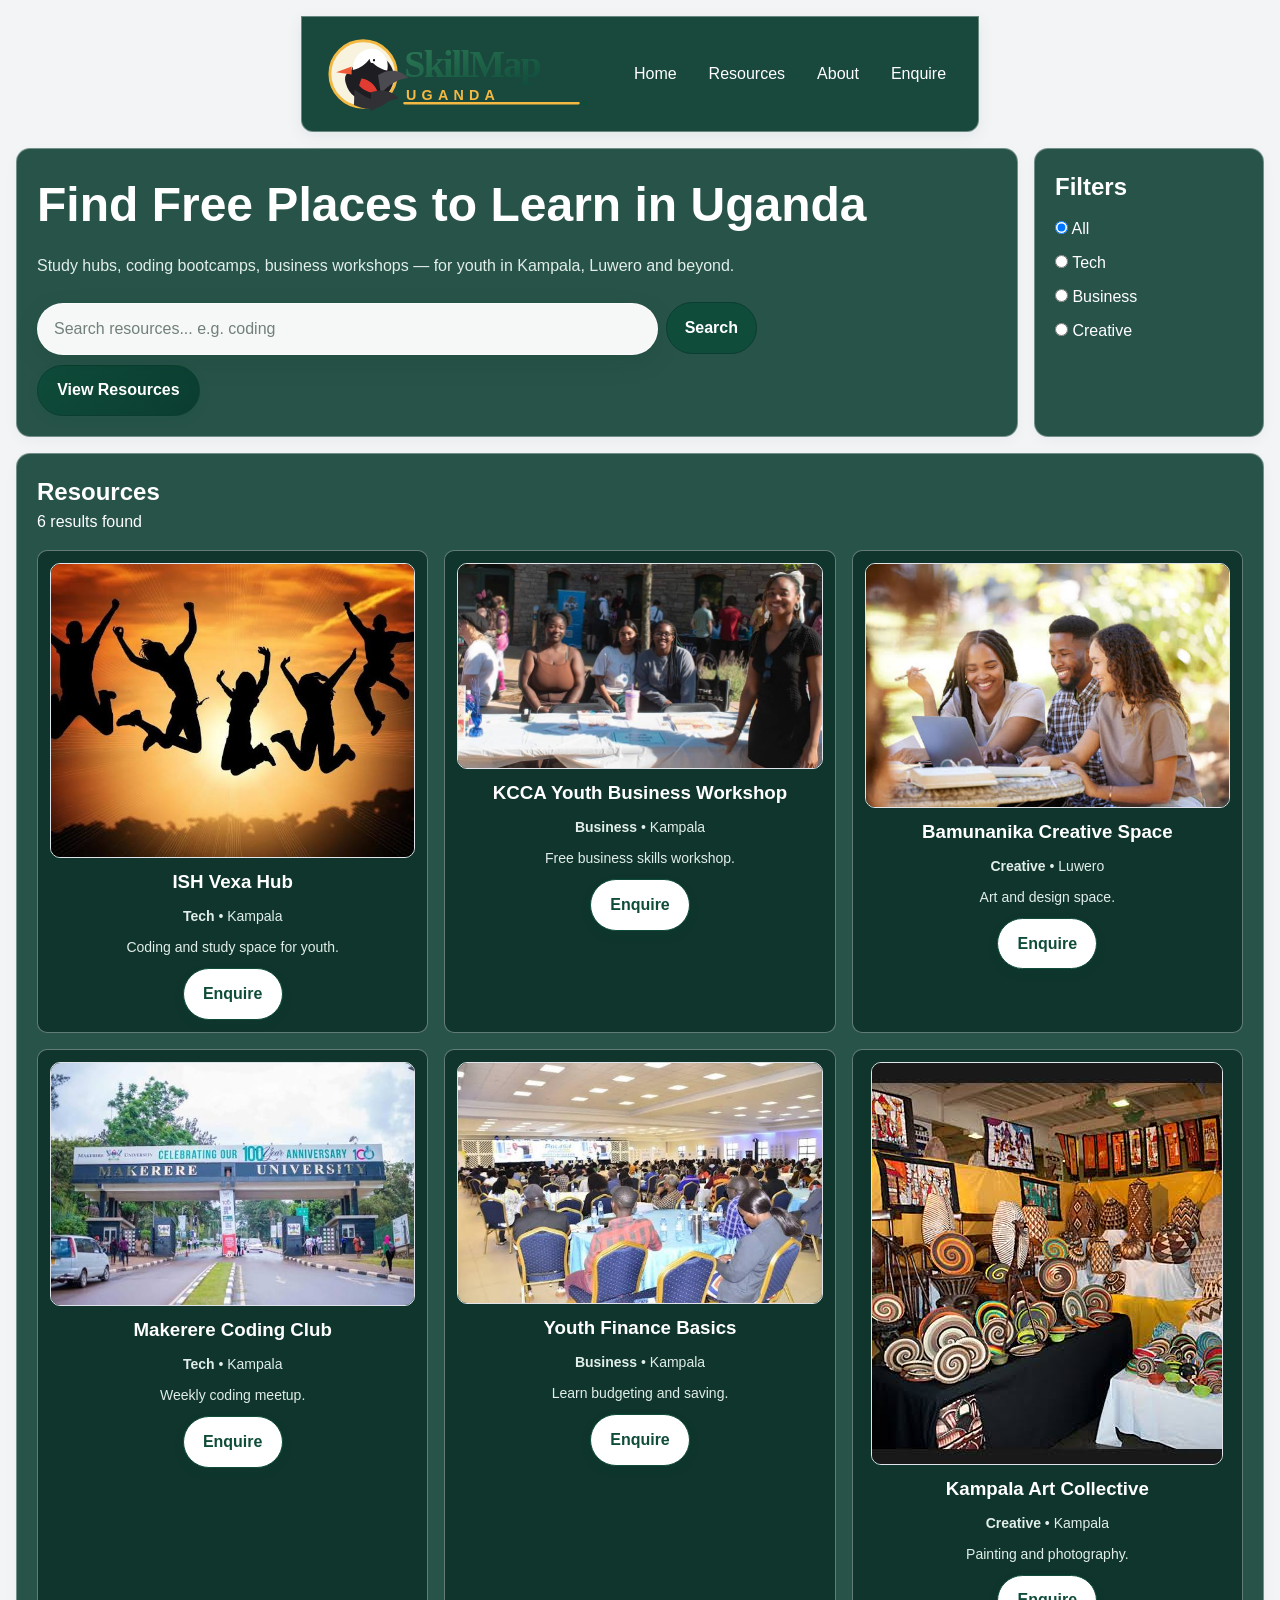
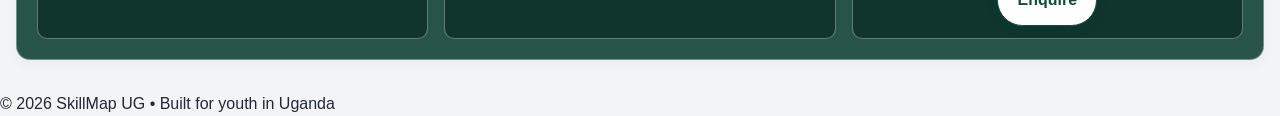
<file: index.html>
<!DOCTYPE html>
<html lang="en">
<head>
<meta charset="UTF-8">
<meta name="viewport" content="width=device-width, initial-scale=1.0">
<title>SkillMap UG - Free Youth Resources</title>
<link rel="stylesheet" href="style-wireframe.css">
<link rel="stylesheet" href="background-slideshow.css">
</head>
<body>
<div class="background-slideshow" aria-hidden="true">
  <div class="background-slide"></div>
  <div class="background-slide"></div>
  <div class="background-slide"></div>
</div>
<div class="page">

  <header>
    <a href="index.html" class="logo" aria-label="SkillMap UG home"><img src="assets/skillmap-wordmark.svg" alt="SkillMap Uganda"></a>
    <button class="menu-btn" aria-expanded="false" aria-controls="main-menu">Menu</button>
    <nav>
      <ul id="main-menu">
        <li><a href="index.html">Home</a></li>
        <li><a href="index.html#resources">Resources</a></li>
        <li><a href="about.html">About</a></li>
        <li><a href="enquire.html">Enquire</a></li>
      </ul>
    </nav>
  </header>

  <main>
    <section class="hero">
      <h1>Find Free Places to Learn in Uganda</h1>
      <p>Study hubs, coding bootcamps, business workshops — for youth in Kampala, Luwero and beyond.</p>

      <form class="search-box" role="search" id="resource-search">
        <label for="search-input" class="visually-hidden">Search resources</label>
        <input type="search" id="search-input" placeholder="Search resources... e.g. coding" autocomplete="off" aria-describedby="search-hint">
        <button type="submit" class="search-submit">Search</button>
      </form>
      <p id="search-hint" class="visually-hidden">Search by name, category, location or description.</p>

      <div class="pills">
        <button class="pill active" data-filter="all">All</button>
        <button class="pill" data-filter="tech">Tech</button>
        <button class="pill" data-filter="business">Business</button>
        <button class="pill" data-filter="creative">Creative</button>
      </div>

      <a href="#resources" class="btn btn-main">View Resources</a>
    </section>

    <aside class="filters">
      <h2>Filters</h2>
      <label><input type="radio" name="filter" value="all" checked> All</label>
      <label><input type="radio" name="filter" value="tech"> Tech</label>
      <label><input type="radio" name="filter" value="business"> Business</label>
      <label><input type="radio" name="filter" value="creative"> Creative</label>
    </aside>

    <section class="resources" id="resources">
      <h2>Resources</h2>
      <div id="status" aria-live="polite"></div>
      <p id="result-count" aria-live="polite">3 res
      <p id="no-results" hidden>No resources found. Try another filter or clear search.</p>
<button id="retry-btn" hidden>Retry</button>
  
<div class="cards" id="cards"></div>
        <!-- Cards are rendered by script.js from sample data -->
      </div>
    </section>
  </main>

  <footer>
    <p>© 2026 SkillMap UG • Built for youth in Uganda</p>
  </footer>

</div>
<script src="script.js"></script>
</body>
</html>
</file>
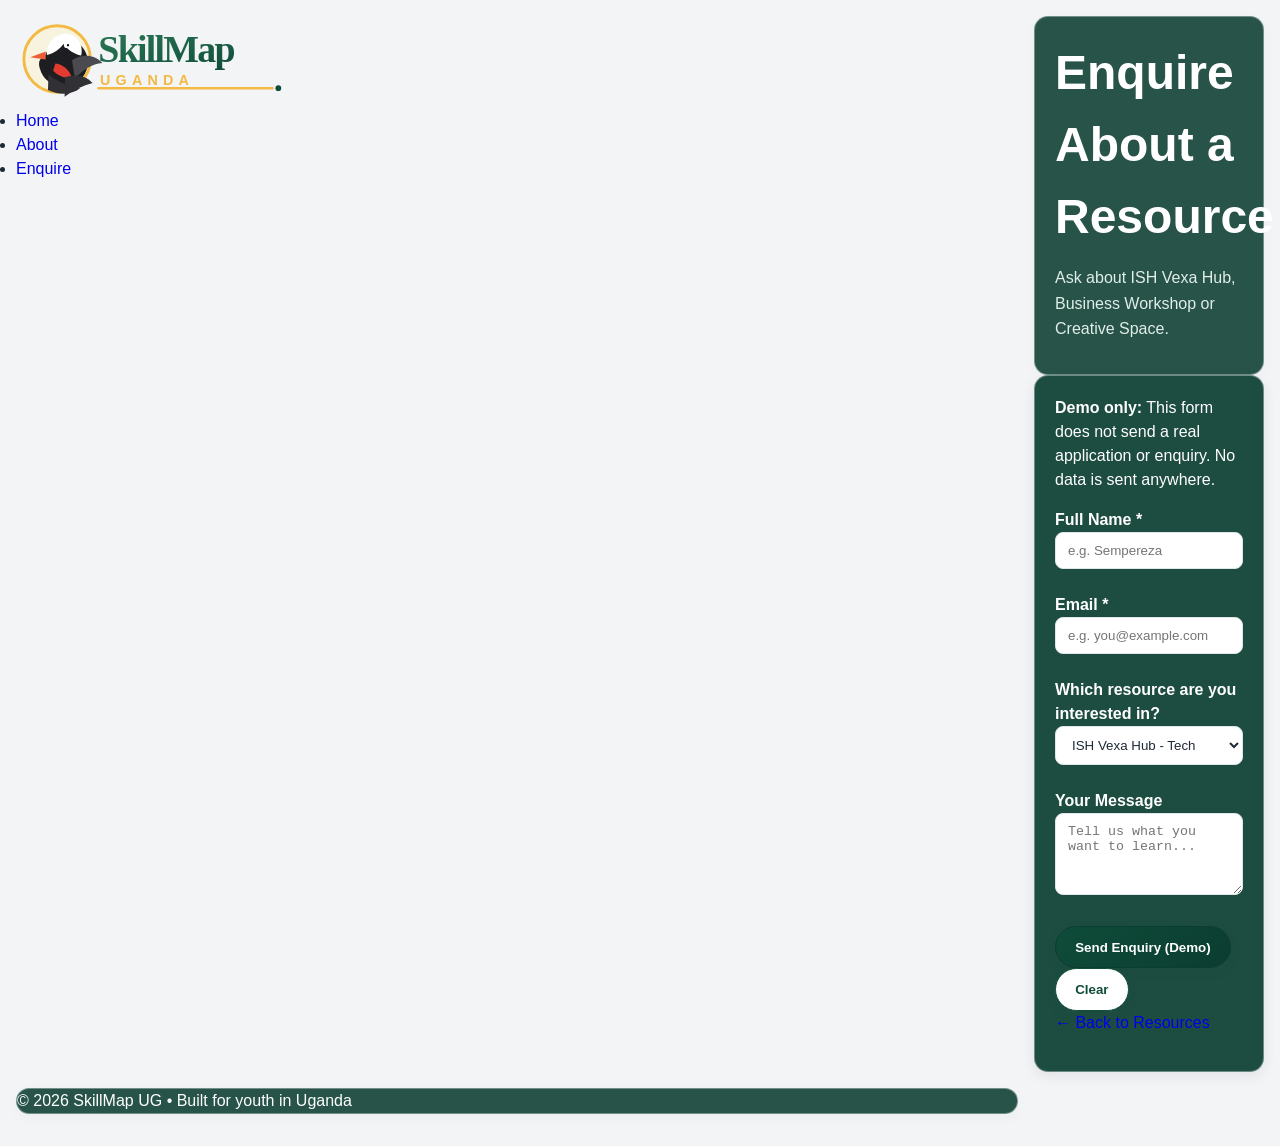
<file: enquire.html>
<!DOCTYPE html>
<html lang="en">
<head>
<meta charset="UTF-8">
<meta name="viewport" content="width=device-width, initial-scale=1.0">
<title>Enquire - SkillMap UG</title>
<link rel="stylesheet" href="style.css">
<link rel="stylesheet" href="background-slideshow.css">
</head>
<body>
<div class="background-slideshow" aria-hidden="true">
  <div class="background-slide"></div>
  <div class="background-slide"></div>
  <div class="background-slide"></div>
</div>
<div class="page">

  <header>
    <a href="index.html" class="logo" aria-label="SkillMap UG home"><img src="assets/skillmap-wordmark.svg" alt="SkillMap Uganda"></a>
    <button class="menu-btn" aria-expanded="false" aria-controls="main-menu">Menu</button>
    <nav>
      <ul id="main-menu">
        <li><a href="index.html">Home</a></li>
        <li><a href="about.html">About</a></li>
        <li><a href="enquire.html">Enquire</a></li>
      </ul>
    </nav>
  </header>

  <main>
    <section class="hero">
      <h1>Enquire About a Resource</h1>
      <p>Ask about ISH Vexa Hub, Business Workshop or Creative Space.</p>
    </section>

    <section class="enquire-form">
      <p><strong>Demo only:</strong> This form does not send a real application or enquiry. No data is sent anywhere.</p>
      
      <!-- Announced accessibly - JS writes success / error here -->
      <p id="form-message" aria-live="polite"></p>

      <form novalidate>
        <div>
          <label for="name">Full Name *</label><br>
          <input type="text" id="name" name="name" placeholder="e.g. Sempereza" required autocomplete="name">
        </div>
        <br>

        <div>
          <label for="email">Email *</label><br>
          <input type="email" id="email" name="email" placeholder="e.g. you@example.com" required autocomplete="email">
        </div>
        <br>

        <div>
          <label for="interest">Which resource are you interested in?</label><br>
          <select id="interest" name="interest">
            <option value="tech">ISH Vexa Hub - Tech</option>
            <option value="business">KCCA Youth Business Workshop</option>
            <option value="creative">Bamunanika Creative Space</option>
          </select>
        </div>
        <br>

        <div>
          <label for="message">Your Message</label><br>
          <textarea id="message" name="message" rows="4" placeholder="Tell us what you want to learn..."></textarea>
        </div>
        <br>

        <button type="submit" class="btn btn-main">Send Enquiry (Demo)</button>
        <button type="reset" class="btn">Clear</button>
      </form>

      <p><a href="index.html">← Back to Resources</a></p>
    </section>
  </main>

  <footer>
    <p>© 2026 SkillMap UG • Built for youth in Uganda</p>
  </footer>

</div>
<script src="script.js"></script>
</body>
</html>
</file>
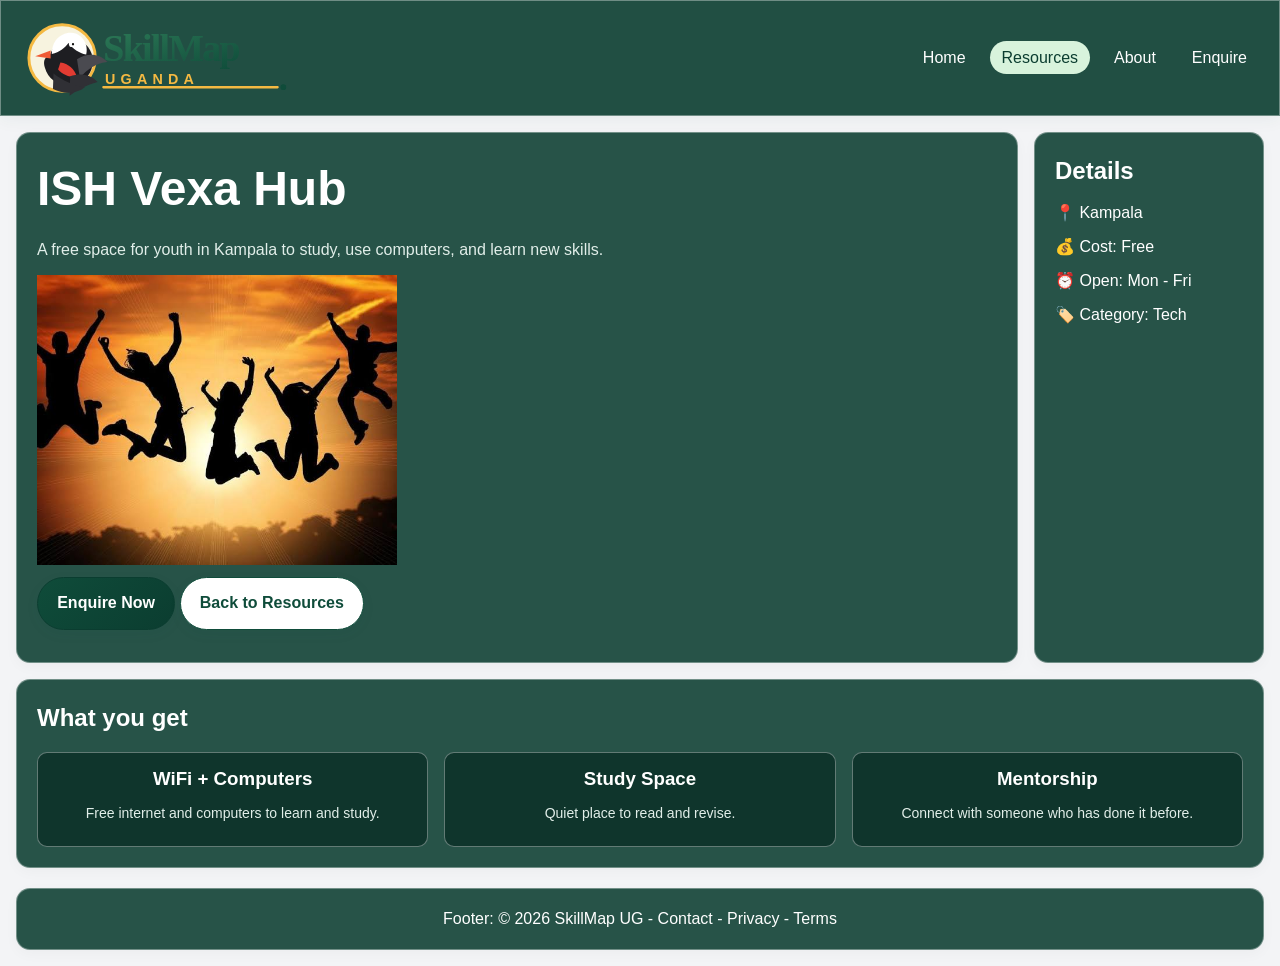
<file: resources/ishvexa-hub.html>
<!DOCTYPE html>
<html lang="en">
<head>
  <meta charset="UTF-8">
  <meta name="viewport" content="width=device-width, initial-scale=1.0">
  <title>ISH Vexa Hub - SkillMap UG</title>
  <link rel="stylesheet" href="../style.css">
  <link rel="stylesheet" href="../background-slideshow.css">
</head>
<body>
  <div class="background-slideshow" aria-hidden="true">
    <div class="background-slide"></div>
    <div class="background-slide"></div>
    <div class="background-slide"></div>
  </div>

  <header class="header">
    <a href="../index.html" class="logo" aria-label="SkillMap UG home"><img src="../assets/skillmap-wordmark.svg" alt="SkillMap Uganda"></a>
    <nav class="nav" aria-label="Main Navigation">
      <ul>
        <li><a href="../index.html">Home</a></li>
        <li><a href="../index.html#resources" class="active">Resources</a></li>
        <li><a href="../about.html">About</a></li>
        <li><a href="../enquire.html">Enquire</a></li>
      </ul>
      <button class="menu-btn" aria-label="Open menu">☰</button>
    </nav>
  </header>

  <div class="page">
    <section class="hero">
      <h1>ISH Vexa Hub</h1>
      <p>A free space for youth in Kampala to study, use computers, and learn new skills.</p>
      <img
        src="../SkillMap-UG/assets/images/home.jpg"
        srcset="../SkillMap-UG/assets/images/home.jpg 360w, ../SkillMap-UG/assets/images/home.jpg 768w, ../SkillMap-UG/assets/images/home.jpg 1440w"
        sizes="(max-width: 480px) 360px, (max-width: 768px) 768px, 1440px"
        width="360"
        height="240"
        alt="ISH Vexa Hub in Kampala"
        style="max-width:100%;height:auto;display:block;margin-top:12px;">
      <p><a href="../enquire.html" class="btn btn-main">Enquire Now</a> <a href="../index.html#resources" class="btn">Back to Resources</a></p>
    </section>

    <aside class="filters">
      <h2>Details</h2>
      <label>📍 Kampala</label>
      <label>💰 Cost: Free</label>
      <label>⏰ Open: Mon - Fri</label>
      <label>🏷️ Category: Tech</label>
    </aside>

    <section class="resources">
      <h2>What you get</h2>
      <div class="cards">
        <article class="card"><h3>WiFi + Computers</h3><p>Free internet and computers to learn and study.</p></article>
        <article class="card"><h3>Study Space</h3><p>Quiet place to read and revise.</p></article>
        <article class="card"><h3>Mentorship</h3><p>Connect with someone who has done it before.</p></article>
      </div>
    </section>

    <footer class="footer">
      <p>Footer: © 2026 SkillMap UG - Contact - Privacy - Terms</p>
    </footer>
  </div>

  <nav class="bottom-nav" aria-label="Mobile navigation">
    <a href="../index.html">⌂ Home</a>
    <a href="../index.html#resources" class="active">🔖 Saved</a>
    <a href="../enquire.html">👤 Profile</a>
  </nav>

</body>
</html>
</file>
<file: style-wireframe.css>
:root{--main:#0f4c3a;--main-dark:#0b3d30;--light:#eef5f1;--white:#fff;--text:#1f2937;--line:#dfe5ea;--gap:16px;--padding:20px;--radius:14px}*{box-sizing:border-box;margin:0;padding:0}html{scroll-behavior:smooth}body{font-family:Arial,sans-serif;color:var(--text);line-height:1.5;background:linear-gradient(rgba(243,244,246,.18),rgba(237,243,239,.18)),url("assets/background.jpg") center/cover fixed}a{text-decoration:none}img{max-width:100%;height:auto;display:block}button,input,textarea,select{font:inherit}a:focus-visible,button:focus-visible,input:focus-visible,textarea:focus-visible,select:focus-visible{outline:3px solid #ff6b35;outline-offset:2px}
header{grid-area:header;max-width:1440px;margin:0 auto;padding:14px var(--padding);position:sticky;top:0;z-index:30;display:flex;align-items:center;justify-content:space-between;background:rgba(11,61,48,.94);border:1px solid rgba(255,255,255,.35);border-bottom-left-radius:12px;border-bottom-right-radius:12px;box-shadow:0 4px 16px rgba(15,76,58,.08)}.logo{color:var(--white);font-weight:700;letter-spacing:.02em;display:inline-flex;align-items:center;gap:6px;text-decoration:none}.logo img{width:300px;height:86px;object-fit:contain;border-radius:0;box-shadow:none}.logo span{font-family:Georgia,'Times New Roman',serif;font-size:1.35rem;font-weight:700;letter-spacing:-.02em;line-height:1}header nav ul{display:flex;align-items:center;gap:8px;list-style:none}header nav a{display:block;color:var(--white);padding:8px 12px;border-radius:999px}header nav a:hover,header nav a:focus-visible{background:var(--light);color:var(--main)}.menu-btn{display:none;border:1px solid var(--line);border-radius:10px;padding:8px 12px;background:var(--white);color:var(--text);cursor:pointer}
.page{max-width:1440px;margin:0 auto;padding:var(--gap);display:grid;grid-template-columns:minmax(0,1fr) 230px;grid-template-areas:"header header" "hero filters" "resources resources" "footer footer";gap:var(--gap)}.page>main{display:contents}.hero,.filters,.resources,.page>footer{color:var(--white);background:rgba(11,61,48,.88);border:1px solid rgba(255,255,255,.35);border-radius:var(--radius);box-shadow:0 4px 14px rgba(17,24,39,.04)}.hero{grid-area:hero;padding:var(--padding)}.hero h1{margin-bottom:10px;font-size:clamp(2rem,4vw,3rem)}.hero p{margin:12px 0;color:#e1eee9;line-height:1.6}.filters{grid-area:filters;padding:var(--padding)}.filters h2{margin-bottom:12px}.filters label{display:block;margin:10px 0;color:var(--white)}.resources{grid-area:resources;padding:var(--padding)}.cards{display:grid;grid-template-columns:repeat(3,minmax(0,1fr));gap:var(--gap);margin-top:16px}.card{padding:12px;text-align:center;color:var(--white);background:rgba(5,39,31,.68);border:1px solid rgba(255,255,255,.35);border-radius:10px}.card img{margin:0 auto 10px;border:1px solid var(--line);border-radius:10px}.card h3{margin-bottom:8px}.card p{margin:10px 0;color:#e1eee9;font-size:14px}.page>footer{grid-area:footer;padding:18px;text-align:center}
.btn,button.btn{display:inline-flex;align-items:center;justify-content:center;gap:8px;padding:.8rem 1.2rem;border:1px solid var(--main);border-radius:999px;background:var(--white);color:var(--main);font-weight:700;cursor:pointer;box-shadow:0 4px 12px rgba(15,76,58,.08);transition:.18s ease}.btn:hover,button.btn:hover{transform:translateY(-1px);box-shadow:0 8px 18px rgba(15,76,58,.12)}.btn-main,button.btn-main{background:linear-gradient(135deg,var(--main),var(--main-dark));color:var(--white);border-color:var(--main-dark)}
.search-box{position:relative;max-width:720px}.search-icon{position:absolute;left:17px;top:27px;width:20px;height:20px;color:var(--main);transform:translateY(-50%);z-index:2;pointer-events:none}.search-box #search-input{width:100%;height:52px;margin:12px 0 10px;padding:0 82px 0 48px;border:1px solid rgba(255,255,255,.48);border-radius:999px;background:rgba(255,255,255,.96);color:#17231f;font-size:16px;box-shadow:0 8px 24px rgba(6,48,37,.12);appearance:none}.search-box #search-input::-webkit-search-cancel-button{display:none}.search-box #search-input::placeholder{color:#718078}.search-box #search-input:focus{border-color:#ff8c00;background:#fff;box-shadow:0 0 0 4px rgba(255,140,0,.18),0 10px 28px rgba(6,48,37,.16);outline:none}.search-shortcut{position:absolute;right:16px;top:27px;min-width:27px;height:27px;display:grid;place-items:center;transform:translateY(-50%);border:1px solid #d7dfdb;border-bottom-width:3px;border-radius:7px;background:#f4f7f5;color:#66736d;font:700 13px/1 Arial,sans-serif;pointer-events:none}.search-clear{position:absolute;right:12px;top:27px;width:34px;height:34px;padding:7px;transform:translateY(-50%);border:0;border-radius:50%;background:#edf3f0;color:#405149;cursor:pointer;z-index:3}.search-clear:not([hidden])+.search-shortcut{display:none}.search-clear:hover{background:#dde8e3}.search-clear svg{width:100%;height:100%}
.pills,.bottom-nav{display:none}.visually-hidden{position:absolute!important;width:1px!important;height:1px!important;padding:0!important;margin:-1px!important;overflow:hidden!important;clip:rect(0,0,0,0)!important;white-space:nowrap!important;border:0!important}#no-results{margin-top:12px}
@media(max-width:768px){.page{grid-template-columns:1fr;grid-template-areas:"header" "hero" "filters" "resources" "footer"}.cards{grid-template-columns:repeat(2,minmax(0,1fr))}}
@media(max-width:480px){header{position:relative}header nav ul{display:none}header nav ul.open{position:absolute;top:calc(100% + 8px);right:20px;min-width:180px;display:flex;flex-direction:column;align-items:stretch;padding:12px;background:var(--white);border:1px solid var(--line);border-radius:12px;box-shadow:0 12px 24px rgba(15,76,58,.12)}header nav ul.open a{color:var(--text)}.menu-btn{display:block}.page{padding:8px}.cards{grid-template-columns:1fr}.hero,.filters,.resources{padding:15px}.search-box,#search-hint{display:block}.pills{display:flex;flex-wrap:wrap;gap:8px;margin:10px 0 16px}.pill{padding:7px 12px;border:1px solid var(--line);border-radius:999px;background:var(--white);color:var(--text);cursor:pointer}.pill.active{background:var(--main);color:var(--white);border-color:var(--main)}}
@media(prefers-reduced-motion:reduce){html{scroll-behavior:auto}*{animation:none!important;transition:none!important}}
.search-box{display:grid;grid-template-columns:minmax(0,1fr) auto;align-items:center;gap:8px}
.search-box #search-input{margin:12px 0 10px;padding:0 16px}
.search-submit{min-height:52px;padding:0 18px;border:1px solid var(--main-dark);border-radius:999px;background:var(--main);color:var(--white);font-weight:700;cursor:pointer}
.search-submit:hover,.search-submit:focus-visible{background:var(--main-dark)}
</file>
<file: background-slideshow.css>
body {
  position: relative;
  isolation: isolate;
  background-color: var(--bg, #f3f4f6);
  background-image: none;
}

.background-slideshow {
  position: fixed;
  inset: 0;
  z-index: -1;
  overflow: hidden;
  pointer-events: none;
}

.background-slide {
  position: absolute;
  inset: 0;
  background-position: center;
  background-repeat: no-repeat;
  background-size: cover;
  opacity: 0;
  animation: skillmap-background-fade 18s ease-in-out infinite;
}

.background-slide::after {
  position: absolute;
  inset: 0;
  content: "";
  background: linear-gradient(180deg, rgba(4, 26, 20, 0.24), rgba(4, 26, 20, 0.34));
}

.background-slide:nth-child(1) {
  background-image: url("assets/background.jpg");
  animation-delay: 0s;
}

.background-slide:nth-child(2) {
  background-image: url("assets/background2.jpg");
  animation-delay: 6s;
}

.background-slide:nth-child(3) {
  background-image: url("assets/background3.jpeg");
  animation-delay: 12s;
}

@keyframes skillmap-background-fade {
  0%, 30% { opacity: 1; }
  38%, 100% { opacity: 0; }
}

@media (prefers-reduced-motion: reduce) {
  .background-slide { animation: none; opacity: 0; }
  .background-slide:first-child { opacity: 1; }
}
</file>
<file: style.css>
/* SkillMap UG - wireframe desktop + mobile */
:root {
  --main: #0f4c3a;
  --main-dark: #0b3d30;
  --light: #eef5f1;
  --bg: #f3f4f6;
  --white: #fff;
  --text: #1f2937;
  --muted: #5a6472;
  --line: #dfe5ea;
  --font: Arial, sans-serif;
  --gap: 16px;
  --padding: 20px;
  --radius: 14px;
  --radius-sm: 10px;
  --focus: 2px solid #ff8c00;
}

* { margin: 0; padding: 0; box-sizing: border-box; }
body {
  font-family: var(--font);
  background: linear-gradient(rgba(243, 244, 246, 0.18), rgba(237, 243, 239, 0.18)), url("assets/background.jpg") center / cover fixed;
  color: var(--text);
  line-height: 1.5;
}
a { text-decoration: none; }
a:focus, button:focus, input:focus { outline: var(--focus); outline-offset: 2px; }
img { max-width: 100%; height: auto; display: block; }

.header {
  background: rgba(11, 61, 48, 0.9);
  border: 1px solid rgba(255, 255, 255, 0.35);
  box-shadow: 0 4px 16px rgba(15, 76, 58, 0.05);
  position: sticky;
  top: 0;
  z-index: 30;
  padding: 14px var(--padding);
  display: flex;
  justify-content: space-between;
  align-items: center;
  max-width: 1440px;
  margin: 0 auto;
}
.logo {
  display: inline-flex;
  align-items: center;
  gap: 6px;
  text-decoration: none;
  font-weight: 700;
  color: var(--white);
  letter-spacing: 0.02em;
  font-family: Georgia, "Times New Roman", serif;
  font-size: 1.35rem;
  letter-spacing: -0.02em;
}
.logo span { font-size: 1.35rem; }
.logo img {
  width: 300px;
  height: 86px;
  object-fit: contain;
  border-radius: 0;
  box-shadow: none;
}
.nav ul {
  list-style: none;
  display: flex;
  gap: 12px;
  align-items: center;
}
.nav a {
  color: var(--white);
  padding: 8px 12px;
  border-radius: 999px;
  transition: 0.2s ease;
}
.nav a:hover,
.nav a:focus-visible {
  background: var(--light);
  color: var(--main);
}
.nav a.active {
  background: #d8f3dc;
  color: var(--main-dark);
}
.menu-btn {
  display: none;
  background: var(--white);
  border: 1px solid var(--line);
  color: var(--text);
  font-size: 22px;
  border-radius: 10px;
  padding: 8px 12px;
  cursor: pointer;
}

.page {
  max-width: 1440px;
  margin: 0 auto;
  padding: var(--gap);
  display: grid;
  grid-template-columns: 1fr 230px;
  grid-template-areas: "hero filters" "resources resources" "footer footer";
  gap: var(--gap);
}
.hero,
.filters,
.resources,
.footer,
.page > footer {
  background: rgba(11, 61, 48, 0.88);
  border: 1px solid rgba(255, 255, 255, 0.35);
  border-radius: var(--radius);
  box-shadow: 0 4px 14px rgba(17, 24, 39, 0.03);
  color: var(--white);
}
.hero { grid-area: hero; padding: var(--padding); }
.hero h1 { margin-bottom: 10px; font-size: clamp(2rem, 4vw, 3rem); }
.hero p { margin: 12px 0; color: #e1eee9; line-height: 1.6; }
.filters {
  grid-area: filters;
  padding: var(--padding);
}
.filters h2 { margin-bottom: 12px; }
.filters label {
  display: block;
  margin: 10px 0;
  color: var(--white);
}
.resources {
  grid-area: resources;
  padding: var(--padding);
}
.cards {
  display: grid;
  grid-template-columns: repeat(3, minmax(0, 1fr));
  gap: var(--gap);
  margin-top: 16px;
}
.card {
  border: 1px solid rgba(255, 255, 255, 0.35);
  background: rgba(5, 39, 31, 0.68);
  border-radius: var(--radius-sm);
  padding: 12px;
  text-align: center;
  color: var(--white);
}
.card img {
  border-radius: 10px;
  border: 1px solid var(--line);
  margin: 0 auto 10px;
}
.card h3 { margin-bottom: 8px; }
.card p { margin: 10px 0; color: #e1eee9; font-size: 14px; }

.btn, button.btn {
  display: inline-flex;
  align-items: center;
  justify-content: center;
  gap: 8px;
  border: 1px solid var(--main);
  background: var(--white);
  color: var(--main);
  padding: 0.8rem 1.2rem;
  border-radius: 999px;
  font-weight: 700;
  text-decoration: none;
  cursor: pointer;
  transition: transform 0.18s ease, box-shadow 0.18s ease, background 0.18s ease;
  box-shadow: 0 4px 12px rgba(15, 76, 58, 0.08);
}
.btn:hover,
button.btn:hover,
.btn:focus-visible,
button.btn:focus-visible {
  transform: translateY(-1px);
  box-shadow: 0 8px 18px rgba(15, 76, 58, 0.12);
}
.btn-main,
button.btn-main {
  background: linear-gradient(135deg, var(--main) 0%, var(--main-dark) 100%);
  color: var(--white);
  border-color: var(--main-dark);
}
.btn-main:hover,
button.btn-main:hover,
.btn-main:focus-visible,
button.btn-main:focus-visible {
  background: linear-gradient(135deg, var(--main-dark) 0%, var(--main) 100%);
}
.footer {
  grid-area: footer;
  text-align: center;
  padding: 18px;
  margin-top: 4px;
}
.enquire-form {
  padding: var(--padding);
  color: var(--white);
  background: rgba(11, 61, 48, 0.92);
  border: 1px solid rgba(255, 255, 255, 0.35);
  border-radius: var(--radius);
  box-shadow: 0 4px 14px rgba(17, 24, 39, 0.08);
}
.enquire-form p { margin-bottom: 16px; }
.enquire-form label { color: var(--white); font-weight: 600; }
.enquire-form input,
.enquire-form select,
.enquire-form textarea {
  width: 100%;
  padding: 10px 12px;
  border: 1px solid var(--line);
  border-radius: 8px;
  background: var(--white);
  color: var(--text);
}
.enquire-form textarea { resize: vertical; }

.search { display: none; }
.pills { display: none; }
.bottom-nav { display: none; }

@media (max-width: 768px) {
  .page { grid-template-columns: 1fr; grid-template-areas: "hero" "filters" "resources" "footer"; }
  .cards { grid-template-columns: 1fr 1fr; }
}

@media (max-width: 480px) {
  .nav ul { display: none; }
  .nav ul.open {
    display: flex;
    flex-direction: column;
    position: absolute;
    top: calc(100% + 8px);
    right: var(--padding);
    background: var(--white);
    padding: 16px;
    border: 1px solid var(--line);
    border-radius: 12px;
    z-index: 20;
    min-width: 180px;
    box-shadow: 0 12px 24px rgba(15, 76, 58, 0.08);
  }
  .nav ul.open a { color: var(--text); }
  .menu-btn { display: block; }
  .page { padding: 8px; }
  .cards { grid-template-columns: 1fr; }
  .hero, .filters, .resources { padding: 15px; }
  .search { display: block; margin: 12px 0; }
  .search-box {
    position: relative;
    max-width: 720px;
  }
  .search-box #search-input { height: 52px; padding: 0 82px 0 48px; border: 1px solid rgba(255,255,255,.48); border-radius: 999px; background: rgba(255,255,255,.96); color: #17231f; box-shadow: 0 8px 24px rgba(6,48,37,.12); }
.search-box #search-input::-webkit-search-cancel-button { display: none; }
.search-box #search-input::placeholder { color: #718078; }
.search-box #search-input:focus { border-color: #ff8c00; background: #fff; box-shadow: 0 0 0 4px rgba(255,140,0,.18), 0 10px 28px rgba(6,48,37,.16); outline: none; }
  .search-icon {
    position: absolute;
    left: 17px;
    top: 27px;
    width: 20px;
    height: 20px;
    color: var(--main);
    transform: translateY(-50%);
    z-index: 2;
    pointer-events: none;
  }
  .search-shortcut {
    position: absolute;
    right: 16px;
    top: 27px;
    transform: translateY(-50%);
    min-width: 27px;
    height: 27px;
    display: grid;
    place-items: center;
    border: 1px solid #d7dfdb;
    border-bottom-width: 3px;
    border-radius: 7px;
    background: #f4f7f5;
    color: #66736d;
    font: 700 13px/1 var(--font);
    pointer-events: none;
  }
  .search-clear {
    position: absolute;
    right: 12px;
    top: 27px;
    width: 34px;
    height: 34px;
    padding: 7px;
    transform: translateY(-50%);
    border: 0;
    border-radius: 50%;
    background: #edf3f0;
    color: #405149;
    cursor: pointer;
    z-index: 3;
  }
  .search-clear:not([hidden]) + .search-shortcut { display: none; }
  .search-clear:hover { background: #dde8e3; color: var(--main-dark); }
  .search-clear svg { width: 100%; height: 100%; }
}

a:focus-visible, button:focus-visible, input:focus-visible, textarea:focus-visible, select:focus-visible {
  outline: 3px solid #ff6b35;
  outline-offset: 2px;
}
@media (prefers-reduced-motion: reduce) {
  html { scroll-behavior: auto; }
  * { animation: none !important; transition: none !important; }
}
/* Week 3 fixes */
#search-input {
  width: 100%;
  height: 52px;
  padding: 0 82px 0 48px;
  margin: 12px 0 10px;
  display: block;
  border: 1px solid rgba(255, 255, 255, 0.48);
  border-radius: 999px;
  background: rgba(255, 255, 255, 0.96);
  color: #17231f;
  font-size: 1rem;
  box-sizing: border-box;
  box-shadow: 0 8px 24px rgba(6, 48, 37, 0.12);
  transition: border-color 0.18s ease, box-shadow 0.18s ease, background 0.18s ease;
  appearance: none;
}
#search-input::-webkit-search-cancel-button { display: none; }
#search-input::placeholder { color: #718078; }
#search-input:focus {
  border-color: #ff8c00;
  background: #fff;
  box-shadow: 0 0 0 4px rgba(255, 140, 0, 0.18), 0 10px 28px rgba(6, 48, 37, 0.16);
  outline: none;
}
.search-box {
  position: relative;
  max-width: 720px;
}
.search-icon {
  position: absolute;
  left: 17px;
  top: 27px;
  width: 20px;
  height: 20px;
  color: var(--main);
  transform: translateY(-50%);
  z-index: 2;
  pointer-events: none;
}
.search-box #search-input {
  height: 52px;
  padding: 0 82px 0 48px;
  border: 1px solid rgba(255, 255, 255, 0.48);
  border-radius: 999px;
  background: rgba(255, 255, 255, 0.96);
  color: #17231f;
  box-shadow: 0 8px 24px rgba(6, 48, 37, 0.12);
}
.search-box #search-input:focus {
  border-color: #ff8c00;
  background: #fff;
  box-shadow: 0 0 0 4px rgba(255, 140, 0, 0.18), 0 10px 28px rgba(6, 48, 37, 0.16);
  outline: none;
}
.search-shortcut {
  position: absolute;
  right: 16px;
  top: 27px;
  transform: translateY(-50%);
  min-width: 27px;
  height: 27px;
  display: grid;
  place-items: center;
  border: 1px solid #d7dfdb;
  border-bottom-width: 3px;
  border-radius: 7px;
  background: #f4f7f5;
  color: #66736d;
  font: 700 13px/1 var(--font);
  pointer-events: none;
}
.search-clear {
  position: absolute;
  right: 12px;
  top: 27px;
  width: 34px;
  height: 34px;
  padding: 7px;
  transform: translateY(-50%);
  border: 0;
  border-radius: 50%;
  background: #edf3f0;
  color: #405149;
  cursor: pointer;
  z-index: 3;
}
.search-clear:not([hidden]) + .search-shortcut {
  display: none;
}
.search-clear:hover {
  background: #dde8e3;
  color: var(--main-dark);
}
.search-clear svg {
  width: 100%;
  height: 100%;
}
}

a:focus-visible, button:focus-visible, input:focus-visible, textarea:focus-visible, select:focus-visible {
  outline: 3px solid #ff6b35;
  outline-offset: 2px;
}
@media (prefers-reduced-motion: reduce) {
  html { scroll-behavior: auto; }
  * { animation: none !important; transition: none !important; }
}
/* Week 3 fixes */
#search-input {
  width: 100%;
  height: 52px;
  padding: 0 82px 0 48px;
  margin: 12px 0 10px;
  display: block;
  border: 1px solid rgba(255, 255, 255, 0.48);
  border-radius: 999px;
  background: rgba(255, 255, 255, 0.96);
  color: #17231f;
  font-size: 1rem;
  box-sizing: border-box;
  box-shadow: 0 8px 24px rgba(6, 48, 37, 0.12);
  transition: border-color 0.18s ease, box-shadow 0.18s ease, background 0.18s ease;
  appearance: none;
}
#search-input::-webkit-search-cancel-button { display: none; }
#search-input::placeholder { color: #718078; }
#search-input:focus {
  border-color: #ff8c00;
  background: #fff;
  box-shadow: 0 0 0 4px rgba(255, 140, 0, 0.18), 0 10px 28px rgba(6, 48, 37, 0.16);
  outline: none;
}
.search-box {
  position: relative;
  max-width: 720px;
}
.search-icon {
  position: absolute;
  left: 17px;
  top: 27px;
  width: 20px;
  height: 20px;
  color: var(--main);
  transform: translateY(-50%);
  z-index: 2;
  pointer-events: none;
}
.search-box #search-input {
  height: 52px;
  padding: 0 82px 0 48px;
  border: 1px solid rgba(255, 255, 255, 0.48);
  border-radius: 999px;
  background: rgba(255, 255, 255, 0.96);
  color: #17231f;
  box-shadow: 0 8px 24px rgba(6, 48, 37, 0.12);
}
.search-box #search-input:focus {
  border-color: #ff8c00;
  background: #fff;
  box-shadow: 0 0 0 4px rgba(255, 140, 0, 0.18), 0 10px 28px rgba(6, 48, 37, 0.16);
  outline: none;
}
.search-shortcut {
  position: absolute;
  right: 16px;
  top: 27px;
  transform: translateY(-50%);
  min-width: 27px;
  height: 27px;
  display: grid;
  place-items: center;
  border: 1px solid #d7dfdb;
  border-bottom-width: 3px;
  border-radius: 7px;
  background: #f4f7f5;
  color: #66736d;
  font: 700 13px/1 var(--font);
  pointer-events: none;
}
.search-clear {
  position: absolute;
  right: 12px;
  top: 27px;
  width: 34px;
  height: 34px;
  padding: 7px;
  transform: translateY(-50%);
  border: 0;
  border-radius: 50%;
  background: #edf3f0;
  color: #405149;
  cursor: pointer;
  z-index: 3;
}
.search-clear:not([hidden]) + .search-shortcut {
  display: none;
}
.search-clear:hover {
  background: #dde8e3;
  color: var(--main-dark);
}
.search-clear svg {
  width: 100%;
  height: 100%;
}
}

a:focus-visible, button:focus-visible, input:focus-visible, textarea:focus-visible, select:focus-visible {
  outline: 3px solid #ff6b35;
  outline-offset: 2px;
}
@media (prefers-reduced-motion: reduce) {
  html { scroll-behavior: auto; }
  * { animation: none !important; transition: none !important; }
}
/* Week 3 fixes */
#search-input {
  width: 100%;
  height: 52px;
  padding: 0 82px 0 48px;
  margin: 12px 0 10px;
  display: block;
  border: 1px solid rgba(255, 255, 255, 0.48);
  border-radius: 999px;
  background: rgba(255, 255, 255, 0.96);
  color: #17231f;
  font-size: 1rem;
  box-sizing: border-box;
  box-shadow: 0 8px 24px rgba(6, 48, 37, 0.12);
  transition: border-color 0.18s ease, box-shadow 0.18s ease, background 0.18s ease;
  appearance: none;
}
#search-input::-webkit-search-cancel-button { display: none; }
#search-input::placeholder { color: #718078; }
#search-input:focus {
  border-color: #ff8c00;
  background: #fff;
  box-shadow: 0 0 0 4px rgba(255, 140, 0, 0.18), 0 10px 28px rgba(6, 48, 37, 0.16);
  outline: none;
}
.search-box {
  position: relative;
  max-width: 720px;
}
.search-icon {
  position: absolute;
  left: 17px;
  top: 27px;
  width: 20px;
  height: 20px;
  color: var(--main);
  transform: translateY(-50%);
  z-index: 2;
  pointer-events: none;
}
.search-box #search-input {
  height: 52px;
  padding: 0 82px 0 48px;
  border: 1px solid rgba(255, 255, 255, 0.48);
  border-radius: 999px;
  background: rgba(255, 255, 255, 0.96);
  color: #17231f;
  box-shadow: 0 8px 24px rgba(6, 48, 37, 0.12);
}
.search-box #search-input:focus {
  border-color: #ff8c00;
  background: #fff;
  box-shadow: 0 0 0 4px rgba(255, 140, 0, 0.18), 0 10px 28px rgba(6, 48, 37, 0.16);
  outline: none;
}
.search-shortcut {
  position: absolute;
  right: 16px;
  top: 27px;
  transform: translateY(-50%);
  min-width: 27px;
  height: 27px;
  display: grid;
  place-items: center;
  border: 1px solid #d7dfdb;
  border-bottom-width: 3px;
  border-radius: 7px;
  background: #f4f7f5;
  color: #66736d;
  font: 700 13px/1 var(--font);
  pointer-events: none;
}
.search-clear {
  position: absolute;
  right: 12px;
  top: 27px;
  width: 34px;
  height: 34px;
  padding: 7px;
  transform: translateY(-50%);
  border: 0;
  border-radius: 50%;
  background: #edf3f0;
  color: #405149;
  cursor: pointer;
  z-index: 3;
}
.search-clear:not([hidden]) + .search-shortcut {
  display: none;
}
.search-clear:hover {
  background: #dde8e3;
  color: var(--main-dark);
}
.search-clear svg {
  width: 100%;
  height: 100%;
}
}

a:focus-visible, button:focus-visible, input:focus-visible, textarea:focus-visible, select:focus-visible {
  outline: 3px solid #ff6b35;
  outline-offset: 2px;
}
@media (prefers-reduced-motion: reduce) {
  html { scroll-behavior: auto; }
  * { animation: none !important; transition: none !important; }
}
/* Week 3 fixes */
#search-input {
  width: 100%;
  height: 52px;
  padding: 0 82px 0 48px;
  margin: 12px 0 10px;
  display: block;
  border: 1px solid rgba(255, 255, 255, 0.48);
  border-radius: 999px;
  background: rgba(255, 255, 255, 0.96);
  color: #17231f;
  font-size: 1rem;
  box-sizing: border-box;
  box-shadow: 0 8px 24px rgba(6, 48, 37, 0.12);
  transition: border-color 0.18s ease, box-shadow 0.18s ease, background 0.18s ease;
  appearance: none;
}
#search-input::-webkit-search-cancel-button { display: none; }
#search-input::placeholder { color: #718078; }
#search-input:focus {
  border-color: #ff8c00;
  background: #fff;
  box-shadow: 0 0 0 4px rgba(255, 140, 0, 0.18), 0 10px 28px rgba(6, 48, 37, 0.16);
  outline: none;
}
.search-box {
  position: relative;
  max-width: 720px;
}
.search-icon {
  position: absolute;
  left: 17px;
  top: 27px;
  width: 20px;
  height: 20px;
  color: var(--main);
  transform: translateY(-50%);
  z-index: 2;
  pointer-events: none;
}
.search-box #search-input {
  height: 52px;
  padding: 0 82px 0 48px;
  border: 1px solid rgba(255, 255, 255, 0.48);
  border-radius: 999px;
  background: rgba(255, 255, 255, 0.96);
  color: #17231f;
  box-shadow: 0 8px 24px rgba(6, 48, 37, 0.12);
}
.search-box #search-input:focus {
  border-color: #ff8c00;
  background: #fff;
  box-shadow: 0 0 0 4px rgba(255, 140, 0, 0.18), 0 10px 28px rgba(6, 48, 37, 0.16);
  outline: none;
}
.search-shortcut {
  position: absolute;
  right: 16px;
  top: 27px;
  transform: translateY(-50%);
  min-width: 27px;
  height: 27px;
  display: grid;
  place-items: center;
  border: 1px solid #d7dfdb;
  border-bottom-width: 3px;
  border-radius: 7px;
  background: #f4f7f5;
  color: #66736d;
  font: 700 13px/1 var(--font);
  pointer-events: none;
}
.search-clear {
  position: absolute;
  right: 12px;
  top: 27px;
  width: 34px;
  height: 34px;
  padding: 7px;
  transform: translateY(-50%);
  border: 0;
  border-radius: 50%;
  background: #edf3f0;
  color: #405149;
  cursor: pointer;
  z-index: 3;
}
.search-clear:not([hidden]) + .search-shortcut {
  display: none;
}
.search-clear:hover {
  background: #dde8e3;
  color: var(--main-dark);
}
.search-clear svg {
  width: 100%;
  height: 100%;
}
}

a:focus-visible, button:focus-visible, input:focus-visible, textarea:focus-visible, select:focus-visible {
  outline: 3px solid #ff6b35;
  outline-offset: 2px;
}
@media (prefers-reduced-motion: reduce) {
  html { scroll-behavior: auto; }
  * { animation: none !important; transition: none !important; }
}
/* Week 3 fixes */
#search-input {
  width: 100%;
  height: 52px;
  padding: 0 82px 0 48px;
  margin: 12px 0 10px;
  display: block;
  border: 1px solid rgba(255, 255, 255, 0.48);
  border-radius: 999px;
  background: rgba(255, 255, 255, 0.96);
  color: #17231f;
  font-size: 1rem;
  box-sizing: border-box;
  box-shadow: 0 8px 24px rgba(6, 48, 37, 0.12);
  transition: border-color 0.18s ease, box-shadow 0.18s ease, background 0.18s ease;
  appearance: none;
}
#search-input::-webkit-search-cancel-button { display: none; }
#search-input::placeholder { color: #718078; }
#search-input:focus {
  border-color: #ff8c00;
  background: #fff;
  box-shadow: 0 0 0 4px rgba(255, 140, 0, 0.18), 0 10px 28px rgba(6, 48, 37, 0.16);
  outline: none;
}
.search-box {
  position: relative;
  max-width: 720px;
}
.search-icon {
  position: absolute;
  left: 17px;
  top: 27px;
  width: 20px;
  height: 20px;
  color: var(--main);
  transform: translateY(-50%);
  z-index: 2;
  pointer-events: none;
}
.search-box #search-input {
  height: 52px;
  padding: 0 82px 0 48px;
  border: 1px solid rgba(255, 255, 255, 0.48);
  border-radius: 999px;
  background: rgba(255, 255, 255, 0.96);
  color: #17231f;
  box-shadow: 0 8px 24px rgba(6, 48, 37, 0.12);
}
.search-box #search-input:focus {
  border-color: #ff8c00;
  background: #fff;
  box-shadow: 0 0 0 4px rgba(255, 140, 0, 0.18), 0 10px 28px rgba(6, 48, 37, 0.16);
  outline: none;
}
.search-shortcut {
  position: absolute;
  right: 16px;
  top: 27px;
  transform: translateY(-50%);
  min-width: 27px;
  height: 27px;
  display: grid;
  place-items: center;
  border: 1px solid #d7dfdb;
  border-bottom-width: 3px;
  border-radius: 7px;
  background: #f4f7f5;
  color: #66736d;
  font: 700 13px/1 var(--font);
  pointer-events: none;
}
.search-clear {
  position: absolute;
  right: 12px;
  top: 27px;
  width: 34px;
  height: 34px;
  padding: 7px;
  transform: translateY(-50%);
  border: 0;
  border-radius: 50%;
  background: #edf3f0;
  color: #405149;
  cursor: pointer;
  z-index: 3;
}
.search-clear:not([hidden]) + .search-shortcut {
  display: none;
}
.search-clear:hover {
  background: #dde8e3;
  color: var(--main-dark);
}
.search-clear svg {
  width: 100%;
  height: 100%;
}
}

a:focus-visible, button:focus-visible, input:focus-visible, textarea:focus-visible, select:focus-visible {
  outline: 3px solid #ff6b35;
  outline-offset: 2px;
}
@media (prefers-reduced-motion: reduce) {
  html { scroll-behavior: auto; }
  * { animation: none !important; transition: none !important; }
}
/* Week 3 fixes */
#search-input {
  width: 100%;
  height: 52px;
  padding: 0 82px 0 48px;
  margin: 12px 0 10px;
  display: block;
  border: 1px solid rgba(255, 255, 255, 0.48);
  border-radius: 999px;
  background: rgba(255, 255, 255, 0.96);
  color: #17231f;
  font-size: 1rem;
  box-sizing: border-box;
  box-shadow: 0 8px 24px rgba(6, 48, 37, 0.12);
  transition: border-color 0.18s ease, box-shadow 0.18s ease, background 0.18s ease;
  appearance: none;
}
#search-input::-webkit-search-cancel-button { display: none; }
#search-input::placeholder { color: #718078; }
#search-input:focus {
  border-color: #ff8c00;
  background: #fff;
  box-shadow: 0 0 0 4px rgba(255, 140, 0, 0.18), 0 10px 28px rgba(6, 48, 37, 0.16);
  outline: none;
}
.search-box {
  position: relative;
  max-width: 720px;
}
.search-icon {
  position: absolute;
  left: 17px;
  top: 27px;
  width: 20px;
  height: 20px;
  color: var(--main);
  transform: translateY(-50%);
  z-index: 2;
  pointer-events: none;
}
.search-box #search-input {
  height: 52px;
  padding: 0 82px 0 48px;
  border: 1px solid rgba(255, 255, 255, 0.48);
  border-radius: 999px;
  background: rgba(255, 255, 255, 0.96);
  color: #17231f;
  box-shadow: 0 8px 24px rgba(6, 48, 37, 0.12);
}
.search-box #search-input:focus {
  border-color: #ff8c00;
  background: #fff;
  box-shadow: 0 0 0 4px rgba(255, 140, 0, 0.18), 0 10px 28px rgba(6, 48, 37, 0.16);
  outline: none;
}
.search-shortcut {
  position: absolute;
  right: 16px;
  top: 27px;
  transform: translateY(-50%);
  min-width: 27px;
  height: 27px;
  display: grid;
  place-items: center;
  border: 1px solid #d7dfdb;
  border-bottom-width: 3px;
  border-radius: 7px;
  background: #f4f7f5;
  color: #66736d;
  font: 700 13px/1 var(--font);
  pointer-events: none;
}
.search-clear {
  position: absolute;
  right: 12px;
  top: 27px;
  width: 34px;
  height: 34px;
  padding: 7px;
  transform: translateY(-50%);
  border: 0;
  border-radius: 50%;
  background: #edf3f0;
  color: #405149;
  cursor: pointer;
  z-index: 3;
}
.search-clear:not([hidden]) + .search-shortcut {
  display: none;
}
.search-clear:hover {
  background: #dde8e3;
  color: var(--main-dark);
}
.search-clear svg {
  width: 100%;
  height: 100%;
}
}

a:focus-visible, button:focus-visible, input:focus-visible, textarea:focus-visible, select:focus-visible {
  outline: 3px solid #ff6b35;
  outline-offset: 2px;
}
@media (prefers-reduced-motion: reduce) {
  html { scroll-behavior: auto; }
  * { animation: none !important; transition: none !important; }
}
/* Week 3 fixes */
#search-input {
  width: 100%;
  height: 52px;
  padding: 0 82px 0 48px;
  margin: 12px 0 10px;
  display: block;
  border: 1px solid rgba(255, 255, 255, 0.48);
  border-radius: 999px;
  background: rgba(255, 255, 255, 0.96);
  color: #17231f;
  font-size: 1rem;
  box-sizing: border-box;
  box-shadow: 0 8px 24px rgba(6, 48, 37, 0.12);
  transition: border-color 0.18s ease, box-shadow 0.18s ease, background 0.18s ease;
  appearance: none;
}
#search-input::-webkit-search-cancel-button { display: none; }
#search-input::placeholder { color: #718078; }
#search-input:focus {
  border-color: #ff8c00;
  background: #fff;
  box-shadow: 0 0 0 4px rgba(255, 140, 0, 0.18), 0 10px 28px rgba(6, 48, 37, 0.16);
  outline: none;
}
.search-box {
  position: relative;
  max-width: 720px;
}
.search-icon {
  position: absolute;
  left: 17px;
  top: 27px;
  width: 20px;
  height: 20px;
  color: var(--main);
  transform: translateY(-50%);
  z-index: 2;
  pointer-events: none;
}
.search-box #search-input {
  height: 52px;
  padding: 0 82px 0 48px;
  border: 1px solid rgba(255, 255, 255, 0.48);
  border-radius: 999px;
  background: rgba(255, 255, 255, 0.96);
  color: #17231f;
  box-shadow: 0 8px 24px rgba(6, 48, 37, 0.12);
}
.search-box #search-input:focus {
  border-color: #ff8c00;
  background: #fff;
  box-shadow: 0 0 0 4px rgba(255, 140, 0, 0.18), 0 10px 28px rgba(6, 48, 37, 0.16);
  outline: none;
}
.search-shortcut {
  position: absolute;
  right: 16px;
  top: 27px;
  transform: translateY(-50%);
  min-width: 27px;
  height: 27px;
  display: grid;
  place-items: center;
  border: 1px solid #d7dfdb;
  border-bottom-width: 3px;
  border-radius: 7px;
  background: #f4f7f5;
  color: #66736d;
  font: 700 13px/1 var(--font);
  pointer-events: none;
}
.search-clear {
  position: absolute;
  right: 12px;
  top: 27px;
  width: 34px;
  height: 34px;
  padding: 7px;
  transform: translateY(-50%);
  border: 0;
  border-radius: 50%;
  background: #edf3f0;
  color: #405149;
  cursor: pointer;
  z-index: 3;
}
.search-clear:not([hidden]) + .search-shortcut {
  display: none;
}
.search-clear:hover {
  background: #dde8e3;
  color: var(--main-dark);
}
.search-clear svg {
  width: 100%;
  height: 100%;
}
}

a:focus-visible, button:focus-visible, input:focus-visible, textarea:focus-visible, select:focus-visible {
  outline: 3px solid #ff6b35;
  outline-offset: 2px;
}
@media (prefers-reduced-motion: reduce) {
  html { scroll-behavior: auto; }
  * { animation: none !important; transition: none !important; }
}
/* Week 3 fixes */
#search-input {
  width: 100%;
  height: 52px;
  padding: 0 82px 0 48px;
  margin: 12px 0 10px;
  display: block;
  border: 1px solid rgba(255, 255, 255, 0.48);
  border-radius: 999px;
  background: rgba(255, 255, 255, 0.96);
  color: #17231f;
  font-size: 1rem;
  box-sizing: border-box;
  box-shadow: 0 8px 24px rgba(6, 48, 37, 0.12);
  transition: border-color 0.18s ease, box-shadow 0.18s ease, background 0.18s ease;
  appearance: none;
}
#search-input::-webkit-search-cancel-button { display: none; }
#search-input::placeholder { color: #718078; }
#search-input:focus {
  border-color: #ff8c00;
  background: #fff;
  box-shadow: 0 0 0 4px rgba(255, 140, 0, 0.18), 0 10px 28px rgba(6, 48, 37, 0.16);
  outline: none;
}
.search-box {
  position: relative;
  max-width: 720px;
}
.search-icon {
  position: absolute;
  left: 17px;
  top: 27px;
  width: 20px;
  height: 20px;
  color: var(--main);
  transform: translateY(-50%);
  z-index: 2;
  pointer-events: none;
}
.search-box #search-input {
  height: 52px;
  padding: 0 82px 0 48px;
  border: 1px solid rgba(255, 255, 255, 0.48);
  border-radius: 999px;
  background: rgba(255, 255, 255, 0.96);
  color: #17231f;
  box-shadow: 0 8px 24px rgba(6, 48, 37, 0.12);
}
.search-box #search-input:focus {
  border-color: #ff8c00;
  background: #fff;
  box-shadow: 0 0 0 4px rgba(255, 140, 0, 0.18), 0 10px 28px rgba(6, 48, 37, 0.16);
  outline: none;
}
.search-shortcut {
  position: absolute;
  right: 16px;
  top: 27px;
  transform: translateY(-50%);
  min-width: 27px;
  height: 27px;
  display: grid;
  place-items: center;
  border: 1px solid #d7dfdb;
  border-bottom-width: 3px;
  border-radius: 7px;
  background: #f4f7f5;
  color: #66736d;
  font: 700 13px/1 var(--font);
  pointer-events: none;
}
.search-clear {
  position: absolute;
  right: 12px;
  top: 27px;
  width: 34px;
  height: 34px;
  padding: 7px;
  transform: translateY(-50%);
  border: 0;
  border-radius: 50%;
  background: #edf3f0;
  color: #405149;
  cursor: pointer;
  z-index: 3;
}
.search-clear:not([hidden]) + .search-shortcut {
  display: none;
}
.search-clear:hover {
  background: #dde8e3;
  color: var(--main-dark);
}
.search-clear svg {
  width: 100%;
  height: 100%;
}
}

a:focus-visible, button:focus-visible, input:focus-visible, textarea:focus-visible, select:focus-visible {
  outline: 3px solid #ff6b35;
  outline-offset: 2px;
}
@media (prefers-reduced-motion: reduce) {
  html { scroll-behavior: auto; }
  * { animation: none !important; transition: none !important; }
}
/* Week 3 fixes */
#search-input {
  width: 100%;
  height: 52px;
  padding: 0 82px 0 48px;
  margin: 12px 0 10px;
  display: block;
  border: 1px solid rgba(255, 255, 255, 0.48);
  border-radius: 999px;
  background: rgba(255, 255, 255, 0.96);
  color: #17231f;
  font-size: 1rem;
  box-sizing: border-box;
  box-shadow: 0 8px 24px rgba(6, 48, 37, 0.12);
  transition: border-color 0.18s ease, box-shadow 0.18s ease, background 0.18s ease;
  appearance: none;
}
#search-input::-webkit-search-cancel-button { display: none; }
#search-input::placeholder { color: #718078; }
#search-input:focus {
  border-color: #ff8c00;
  background: #fff;
  box-shadow: 0 0 0 4px rgba(255, 140, 0, 0.18), 0 10px 28px rgba(6, 48, 37, 0.16);
  outline: none;
}
.search-box {
  position: relative;
  max-width: 720px;
}
.search-icon {
  position: absolute;
  left: 17px;
  top: 27px;
  width: 20px;
  height: 20px;
  color: var(--main);
  transform: translateY(-50%);
  z-index: 2;
  pointer-events: none;
}
.search-box #search-input {
  height: 52px;
  padding: 0 82px 0 48px;
  border: 1px solid rgba(255, 255, 255, 0.48);
  border-radius: 999px;
  background: rgba(255, 255, 255, 0.96);
  color: #17231f;
  box-shadow: 0 8px 24px rgba(6, 48, 37, 0.12);
}
.search-box #search-input:focus {
  border-color: #ff8c00;
  background: #fff;
  box-shadow: 0 0 0 4px rgba(255, 140, 0, 0.18), 0 10px 28px rgba(6, 48, 37, 0.16);
  outline: none;
}
.search-shortcut {
  position: absolute;
  right: 16px;
  top: 27px;
  transform: translateY(-50%);
  min-width: 27px;
  height: 27px;
  display: grid;
  place-items: center;
  border: 1px solid #d7dfdb;
  border-bottom-width: 3px;
  border-radius: 7px;
  background: #f4f7f5;
  color: #66736d;
  font: 700 13px/1 var(--font);
  pointer-events: none;
}
.search-clear {
  position: absolute;
  right: 12px;
  top: 27px;
  width: 34px;
  height: 34px;
  padding: 7px;
  transform: translateY(-50%);
  border: 0;
  border-radius: 50%;
  background: #edf3f0;
  color: #405149;
  cursor: pointer;
  z-index: 3;
}
.search-clear:not([hidden]) + .search-shortcut {
  display: none;
}
.search-clear:hover {
  background: #dde8e3;
  color: var(--main-dark);
}
.search-clear svg {
  width: 100%;
  height: 100%;
}
}

a:focus-visible, button:focus-visible, input:focus-visible, textarea:focus-visible, select:focus-visible {
  outline: 3px solid #ff6b35;
  outline-offset: 2px;
}
@media (prefers-reduced-motion: reduce) {
  html { scroll-behavior: auto; }
  * { animation: none !important; transition: none !important; }
}
/* Week 3 fixes */
#search-input {
  width: 100%;
  height: 52px;
  padding: 0 82px 0 48px;
  margin: 12px 0 10px;
  display: block;
  border: 1px solid rgba(255, 255, 255, 0.48);
  border-radius: 999px;
  background: rgba(255, 255, 255, 0.96);
  color: #17231f;
  font-size: 1rem;
  box-sizing: border-box;
  box-shadow: 0 8px 24px rgba(6, 48, 37, 0.12);
  transition: border-color 0.18s ease, box-shadow 0.18s ease, background 0.18s ease;
  appearance: none;
}
#search-input::-webkit-search-cancel-button { display: none; }
#search-input::placeholder { color: #718078; }
#search-input:focus {
  border-color: #ff8c00;
  background: #fff;
  box-shadow: 0 0 0 4px rgba(255, 140, 0, 0.18), 0 10px 28px rgba(6, 48, 37, 0.16);
  outline: none;
}
.search-box {
  position: relative;
  max-width: 720px;
}
.search-icon {
  position: absolute;
  left: 17px;
  top: 27px;
  width: 20px;
  height: 20px;
  color: var(--main);
  transform: translateY(-50%);
  z-index: 2;
  pointer-events: none;
}
.search-box #search-input {
  height: 52px;
  padding: 0 82px 0 48px;
  border: 1px solid rgba(255, 255, 255, 0.48);
  border-radius: 999px;
  background: rgba(255, 255, 255, 0.96);
  color: #17231f;
  box-shadow: 0 8px 24px rgba(6, 48, 37, 0.12);
}
.search-box #search-input:focus {
  border-color: #ff8c00;
  background: #fff;
  box-shadow: 0 0 0 4px rgba(255, 140, 0, 0.18), 0 10px 28px rgba(6, 48, 37, 0.16);
  outline: none;
}
.search-shortcut {
  position: absolute;
  right: 16px;
  top: 27px;
  transform: translateY(-50%);
  min-width: 27px;
  height: 27px;
  display: grid;
  place-items: center;
  border: 1px solid #d7dfdb;
  border-bottom-width: 3px;
  border-radius: 7px;
  background: #f4f7f5;
  color: #66736d;
  font: 700 13px/1 var(--font);
  pointer-events: none;
}
.search-clear {
  position: absolute;
  right: 12px;
  top: 27px;
  width: 34px;
  height: 34px;
  padding: 7px;
  transform: translateY(-50%);
  border: 0;
  border-radius: 50%;
  background: #edf3f0;
  color: #405149;
  cursor: pointer;
  z-index: 3;
}
.search-clear:not([hidden]) + .search-shortcut {
  display: none;
}
.search-clear:hover {
  background: #dde8e3;
  color: var(--main-dark);
}
.search-clear svg {
  width: 100%;
  height: 100%;
}
}

a:focus-visible, button:focus-visible, input:focus-visible, textarea:focus-visible, select:focus-visible {
  outline: 3px solid #ff6b35;
  outline-offset: 2px;
}
@media (prefers-reduced-motion: reduce) {
  html { scroll-behavior: auto; }
  * { animation: none !important; transition: none !important; }
}
/* Week 3 fixes */
#search-input {
  width: 100%;
  height: 52px;
  padding: 0 82px 0 48px;
  margin: 12px 0 10px;
  display: block;
  border: 1px solid rgba(255, 255, 255, 0.48);
  border-radius: 999px;
  background: rgba(255, 255, 255, 0.96);
  color: #17231f;
  font-size: 1rem;
  box-sizing: border-box;
  box-shadow: 0 8px 24px rgba(6, 48, 37, 0.12);
  transition: border-color 0.18s ease, box-shadow 0.18s ease, background 0.18s ease;
  appearance: none;
}
#search-input::-webkit-search-cancel-button { display: none; }
#search-input::placeholder { color: #718078; }
#search-input:focus {
  border-color: #ff8c00;
  background: #fff;
  box-shadow: 0 0 0 4px rgba(255, 140, 0, 0.18), 0 10px 28px rgba(6, 48, 37, 0.16);
  outline: none;
}
.search-box {
  position: relative;
  max-width: 720px;
}
.search-icon {
  position: absolute;
  left: 17px;
  top: 27px;
  width: 20px;
  height: 20px;
  color: var(--main);
  transform: translateY(-50%);
  z-index: 2;
  pointer-events: none;
}
.search-box #search-input {
  height: 52px;
  padding: 0 82px 0 48px;
  border: 1px solid rgba(255, 255, 255, 0.48);
  border-radius: 999px;
  background: rgba(255, 255, 255, 0.96);
  color: #17231f;
  box-shadow: 0 8px 24px rgba(6, 48, 37, 0.12);
}
.search-box #search-input:focus {
  border-color: #ff8c00;
  background: #fff;
  box-shadow: 0 0 0 4px rgba(255, 140, 0, 0.18), 0 10px 28px rgba(6, 48, 37, 0.16);
  outline: none;
}
.search-shortcut {
  position: absolute;
  right: 16px;
  top: 27px;
  transform: translateY(-50%);
  min-width: 27px;
  height: 27px;
  display: grid;
  place-items: center;
  border: 1px solid #d7dfdb;
  border-bottom-width: 3px;
  border-radius: 7px;
  background: #f4f7f5;
  color: #66736d;
  font: 700 13px/1 var(--font);
  pointer-events: none;
}
.search-clear {
  position: absolute;
  right: 12px;
  top: 27px;
  width: 34px;
  height: 34px;
  padding: 7px;
  transform: translateY(-50%);
  border: 0;
  border-radius: 50%;
  background: #edf3f0;
  color: #405149;
  cursor: pointer;
  z-index: 3;
}
.search-clear:not([hidden]) + .search-shortcut {
  display: none;
}
.search-clear:hover {
  background: #dde8e3;
  color: var(--main-dark);
}
.search-clear svg {
  width: 100%;
  height: 100%;
}
}

a:focus-visible, button:focus-visible, input:focus-visible, textarea:focus-visible, select:focus-visible {
  outline: 3px solid #ff6b35;
  outline-offset: 2px;
}
@media (prefers-reduced-motion: reduce) {
  html { scroll-behavior: auto; }
  * { animation: none !important; transition: none !important; }
}
/* Week 3 fixes */
#search-input {
  width: 100%;
  height: 52px;
  padding: 0 82px 0 48px;
  margin: 12px 0 10px;
  display: block;
  border: 1px solid rgba(255, 255, 255, 0.48);
  border-radius: 999px;
  background: rgba(255, 255, 255, 0.96);
  color: #17231f;
  font-size: 1rem;
  box-sizing: border-box;
  box-shadow: 0 8px 24px rgba(6, 48, 37, 0.12);
  transition: border-color 0.18s ease, box-shadow 0.18s ease, background 0.18s ease;
  appearance: none;
}
#search-input::-webkit-search-cancel-button { display: none; }
#search-input::placeholder { color: #718078; }
#search-input:focus {
  border-color: #ff8c00;
  background: #fff;
  box-shadow: 0 0 0 4px rgba(255, 140, 0, 0.18), 0 10px 28px rgba(6, 48, 37, 0.16);
  outline: none;
}
.search-box {
  position: relative;
  max-width: 720px;
}
.search-icon {
  position: absolute;
  left: 17px;
  top: 27px;
  width: 20px;
  height: 20px;
  color: var(--main);
  transform: translateY(-50%);
  z-index: 2;
  pointer-events: none;
}
.search-box #search-input {
  height: 52px;
  padding: 0 82px 0 48px;
  border: 1px solid rgba(255, 255, 255, 0.48);
  border-radius: 999px;
  background: rgba(255, 255, 255, 0.96);
  color: #17231f;
  box-shadow: 0 8px 24px rgba(6, 48, 37, 0.12);
}
.search-box #search-input:focus {
  border-color: #ff8c00;
  background: #fff;
  box-shadow: 0 0 0 4px rgba(255, 140, 0, 0.18), 0 10px 28px rgba(6, 48, 37, 0.16);
  outline: none;
}
.search-shortcut {
  position: absolute;
  right: 16px;
  top: 27px;
  transform: translateY(-50%);
  min-width: 27px;
  height: 27px;
  display: grid;
  place-items: center;
  border: 1px solid #d7dfdb;
  border-bottom-width: 3px;
  border-radius: 7px;
  background: #f4f7f5;
  color: #66736d;
  font: 700 13px/1 var(--font);
  pointer-events: none;
}
.search-clear {
  position: absolute;
  right: 12px;
  top: 27px;
  width: 34px;
  height: 34px;
  padding: 7px;
  transform: translateY(-50%);
  border: 0;
  border-radius: 50%;
  background: #edf3f0;
  color: #405149;
  cursor: pointer;
  z-index: 3;
}
.search-clear:not([hidden]) + .search-shortcut {
  display: none;
}
.search-clear:hover {
  background: #dde8e3;
  color: var(--main-dark);
}
.search-clear svg {
  width: 100%;
  height: 100%;
}
}

a:focus-visible, button:focus-visible, input:focus-visible, textarea:focus-visible, select:focus-visible {
  outline: 3px solid #ff6b35;
  outline-offset: 2px;
}
@media (prefers-reduced-motion: reduce) {
  html { scroll-behavior: auto; }
  * { animation: none !important; transition: none !important; }
}
/* Week 3 fixes */
#search-input {
  width: 100%;
  height: 52px;
  padding: 0 82px 0 48px;
  margin: 12px 0 10px;
  display: block;
  border: 1px solid rgba(255, 255, 255, 0.48);
  border-radius: 999px;
  background: rgba(255, 255, 255, 0.96);
  color: #17231f;
  font-size: 1rem;
  box-sizing: border-box;
  box-shadow: 0 8px 24px rgba(6, 48, 37, 0.12);
  transition: border-color 0.18s ease, box-shadow 0.18s ease, background 0.18s ease;
  appearance: none;
}
#search-input::-webkit-search-cancel-button { display: none; }
#search-input::placeholder { color: #718078; }
#search-input:focus {
  border-color: #ff8c00;
  background: #fff;
  box-shadow: 0 0 0 4px rgba(255, 140, 0, 0.18), 0 10px 28px rgba(6, 48, 37, 0.16);
  outline: none;
}
.search-box {
  position: relative;
  max-width: 720px;
}
.search-icon {
  position: absolute;
  left: 17px;
  top: 27px;
  width: 20px;
  height: 20px;
  color: var(--main);
  transform: translateY(-50%);
  z-index: 2;
  pointer-events: none;
}
.search-box #search-input {
  height: 52px;
  padding: 0 82px 0 48px;
  border: 1px solid rgba(255, 255, 255, 0.48);
  border-radius: 999px;
  background: rgba(255, 255, 255, 0.96);
  color: #17231f;
  box-shadow: 0 8px 24px rgba(6, 48, 37, 0.12);
}
.search-box #search-input:focus {
  border-color: #ff8c00;
  background: #fff;
  box-shadow: 0 0 0 4px rgba(255, 140, 0, 0.18), 0 10px 28px rgba(6, 48, 37, 0.16);
  outline: none;
}
.search-shortcut {
  position: absolute;
  right: 16px;
  top: 27px;
  transform: translateY(-50%);
  min-width: 27px;
  height: 27px;
  display: grid;
  place-items: center;
  border: 1px solid #d7dfdb;
  border-bottom-width: 3px;
  border-radius: 7px;
  background: #f4f7f5;
  color: #66736d;
  font: 700 13px/1 var(--font);
  pointer-events: none;
}
.search-clear {
  position: absolute;
  right: 12px;
  top: 27px;
  width: 34px;
  height: 34px;
  padding: 7px;
  transform: translateY(-50%);
  border: 0;
  border-radius: 50%;
  background: #edf3f0;
  color: #405149;
  cursor: pointer;
  z-index: 3;
}
.search-clear:not([hidden]) + .search-shortcut {
  display: none;
}
.search-clear:hover {
  background: #dde8e3;
  color: var(--main-dark);
}
.search-clear svg {
  width: 100%;
  height: 100%;
}
}

a:focus-visible, button:focus-visible, input:focus-visible, textarea:focus-visible, select:focus-visible {
  outline: 3px solid #ff6b35;
  outline-offset: 2px;
}
@media (prefers-reduced-motion: reduce) {
  html { scroll-behavior: auto; }
  * { animation: none !important; transition: none !important; }
}
/* Week 3 fixes */
#search-input {
  width: 100%;
  height: 52px;
  padding: 0 82px 0 48px;
  margin: 12px 0 10px;
  display: block;
  border: 1px solid rgba(255, 255, 255, 0.48);
  border-radius: 999px;
  background: rgba(255, 255, 255, 0.96);
  color: #17231f;
  font-size: 1rem;
  box-sizing: border-box;
  box-shadow: 0 8px 24px rgba(6, 48, 37, 0.12);
  transition: border-color 0.18s ease, box-shadow 0.18s ease, background 0.18s ease;
  appearance: none;
}
#search-input::-webkit-search-cancel-button { display: none; }
#search-input::placeholder { color: #718078; }
#search-input:focus {
  border-color: #ff8c00;
  background: #fff;
  box-shadow: 0 0 0 4px rgba(255, 140, 0, 0.18), 0 10px 28px rgba(6, 48, 37, 0.16);
  outline: none;
}
.search-box {
  position: relative;
  max-width: 720px;
}
.search-icon {
  position: absolute;
  left: 17px;
  top: 27px;
  width: 20px;
  height: 20px;
  color: var(--main);
  transform: translateY(-50%);
  z-index: 2;
  pointer-events: none;
}
.search-box #search-input {
  height: 52px;
  padding: 0 82px 0 48px;
  border: 1px solid rgba(255, 255, 255, 0.48);
  border-radius: 999px;
  background: rgba(255, 255, 255, 0.96);
  color: #17231f;
  box-shadow: 0 8px 24px rgba(6, 48, 37, 0.12);
}
.search-box #search-input:focus {
  border-color: #ff8c00;
  background: #fff;
  box-shadow: 0 0 0 4px rgba(255, 140, 0, 0.18), 0 10px 28px rgba(6, 48, 37, 0.16);
  outline: none;
}
.search-shortcut {
  position: absolute;
  right: 16px;
  top: 27px;
  transform: translateY(-50%);
  min-width: 27px;
  height: 27px;
  display: grid;
  place-items: center;
  border: 1px solid #d7dfdb;
  border-bottom-width: 3px;
  border-radius: 7px;
  background: #f4f7f5;
  color: #66736d;
  font: 700 13px/1 var(--font);
  pointer-events: none;
}
.search-clear {
  position: absolute;
  right: 12px;
  top: 27px;
  width: 34px;
  height: 34px;
  padding: 7px;
  transform: translateY(-50%);
  border: 0;
  border-radius: 50%;
  background: #edf3f0;
  color: #405149;
  cursor: pointer;
  z-index: 3;
}
.search-clear:not([hidden]) + .search-shortcut {
  display: none;
}
.search-clear:hover {
  background: #dde8e3;
  color: var(--main-dark);
}
.search-clear svg {
  width: 100%;
  height: 100%;
}
}

a:focus-visible, button:focus-visible, input:focus-visible, textarea:focus-visible, select:focus-visible {
  outline: 3px solid #ff6b35;
  outline-offset: 2px;
}
@media (prefers-reduced-motion: reduce) {
  html { scroll-behavior: auto; }
  * { animation: none !important; transition: none !important; }
}
/* Week 3 fixes */
#search-input {
  width: 100%;
  height: 52px;
  padding: 0 82px 0 48px;
  margin: 12px 0 10px;
  display: block;
  border: 1px solid rgba(255, 255, 255, 0.48);
  border-radius: 999px;
  background: rgba(255, 255, 255, 0.96);
  color: #17231f;
  font-size: 1rem;
  box-sizing: border-box;
  box-shadow: 0 8px 24px rgba(6, 48, 37, 0.12);
  transition: border-color 0.18s ease, box-shadow 0.18s ease, background 0.18s ease;
  appearance: none;
}
#search-input::-webkit-search-cancel-button { display: none; }
#search-input::placeholder { color: #718078; }
#search-input:focus {
  border-color: #ff8c00;
  background: #fff;
  box-shadow: 0 0 0 4px rgba(255, 140, 0, 0.18), 0 10px 28px rgba(6, 48, 37, 0.16);
  outline: none;
}
.search-box {
  position: relative;
  max-width: 720px;
}
.search-icon {
  position: absolute;
  left: 17px;
  top: 27px;
  width: 20px;
  height: 20px;
  color: var(--main);
  transform: translateY(-50%);
  z-index: 2;
  pointer-events: none;
}
.search-box #search-input {
  height: 52px;
  padding: 0 82px 0 48px;
  border: 1px solid rgba(255, 255, 255, 0.48);
  border-radius: 999px;
  background: rgba(255, 255, 255, 0.96);
  color: #17231f;
  box-shadow: 0 8px 24px rgba(6, 48, 37, 0.12);
}
.search-box #search-input:focus {
  border-color: #ff8c00;
  background: #fff;
  box-shadow: 0 0 0 4px rgba(255, 140, 0, 0.18), 0 10px 28px rgba(6, 48, 37, 0.16);
  outline: none;
}
.search-shortcut {
  position: absolute;
  right: 16px;
  top: 27px;
  transform: translateY(-50%);
  min-width: 27px;
  height: 27px;
  display: grid;
  place-items: center;
  border: 1px solid #d7dfdb;
  border-bottom-width: 3px;
  border-radius: 7px;
  background: #f4f7f5;
  color: #66736d;
  font: 700 13px/1 var(--font);
  pointer-events: none;
}
.search-clear {
  position: absolute;
  right: 12px;
  top: 27px;
  width: 34px;
  height: 34px;
  padding: 7px;
  transform: translateY(-50%);
  border: 0;
  border-radius: 50%;
  background: #edf3f0;
  color: #405149;
  cursor: pointer;
  z-index: 3;
}
.search-clear:not([hidden]) + .search-shortcut {
  display: none;
}
.search-clear:hover {
  background: #dde8e3;
  color: var(--main-dark);
}
.search-clear svg {
  width: 100%;
  height: 100%;
}
}

a:focus-visible, button:focus-visible, input:focus-visible, textarea:focus-visible, select:focus-visible {
  outline: 3px solid #ff6b35;
  outline-offset: 2px;
}
@media (prefers-reduced-motion: reduce) {
  html { scroll-behavior: auto; }
  * { animation: none !important; transition: none !important; }
}
/* Week 3 fixes */
#search-input {
  width: 100%;
  height: 52px;
  padding: 0 82px 0 48px;
  margin: 12px 0 10px;
  display: block;
  border: 1px solid rgba(255, 255, 255, 0.48);
  border-radius: 999px;
  background: rgba(255, 255, 255, 0.96);
  color: #17231f;
  font-size: 1rem;
  box-sizing: border-box;
  box-shadow: 0 8px 24px rgba(6, 48, 37, 0.12);
  transition: border-color 0.18s ease, box-shadow 0.18s ease, background 0.18s ease;
  appearance: none;
}
#search-input::-webkit-search-cancel-button { display: none; }
#search-input::placeholder { color: #718078; }
#search-input:focus {
  border-color: #ff8c00;
  background: #fff;
  box-shadow: 0 0 0 4px rgba(255, 140, 0, 0.18), 0 10px 28px rgba(6, 48, 37, 0.16);
  outline: none;
}
.search-box {
  position: relative;
  max-width: 720px;
}
.search-icon {
  position: absolute;
  left: 17px;
  top: 27px;
  width: 20px;
  height: 20px;
  color: var(--main);
  transform: translateY(-50%);
  z-index: 2;
  pointer-events: none;
}
.search-box #search-input {
  height: 52px;
  padding: 0 82px 0 48px;
  border: 1px solid rgba(255, 255, 255, 0.48);
  border-radius: 999px;
  background: rgba(255, 255, 255, 0.96);
  color: #17231f;
  box-shadow: 0 8px 24px rgba(6, 48, 37, 0.12);
}
.search-box #search-input:focus {
  border-color: #ff8c00;
  background: #fff;
  box-shadow: 0 0 0 4px rgba(255, 140, 0, 0.18), 0 10px 28px rgba(6, 48, 37, 0.16);
  outline: none;
}
.search-shortcut {
  position: absolute;
  right: 16px;
  top: 27px;
  transform: translateY(-50%);
  min-width: 27px;
  height: 27px;
  display: grid;
  place-items: center;
  border: 1px solid #d7dfdb;
  border-bottom-width: 3px;
  border-radius: 7px;
  background: #f4f7f5;
  color: #66736d;
  font: 700 13px/1 var(--font);
  pointer-events: none;
}
.search-clear {
  position: absolute;
  right: 12px;
  top: 27px;
  width: 34px;
  height: 34px;
  padding: 7px;
  transform: translateY(-50%);
  border: 0;
  border-radius: 50%;
  background: #edf3f0;
  color: #405149;
  cursor: pointer;
  z-index: 3;
}
.search-clear:not([hidden]) + .search-shortcut {
  display: none;
}
.search-clear:hover {
  background: #dde8e3;
  color: var(--main-dark);
}
.search-clear svg {
  width: 100%;
  height: 100%;
}
}
</file>
